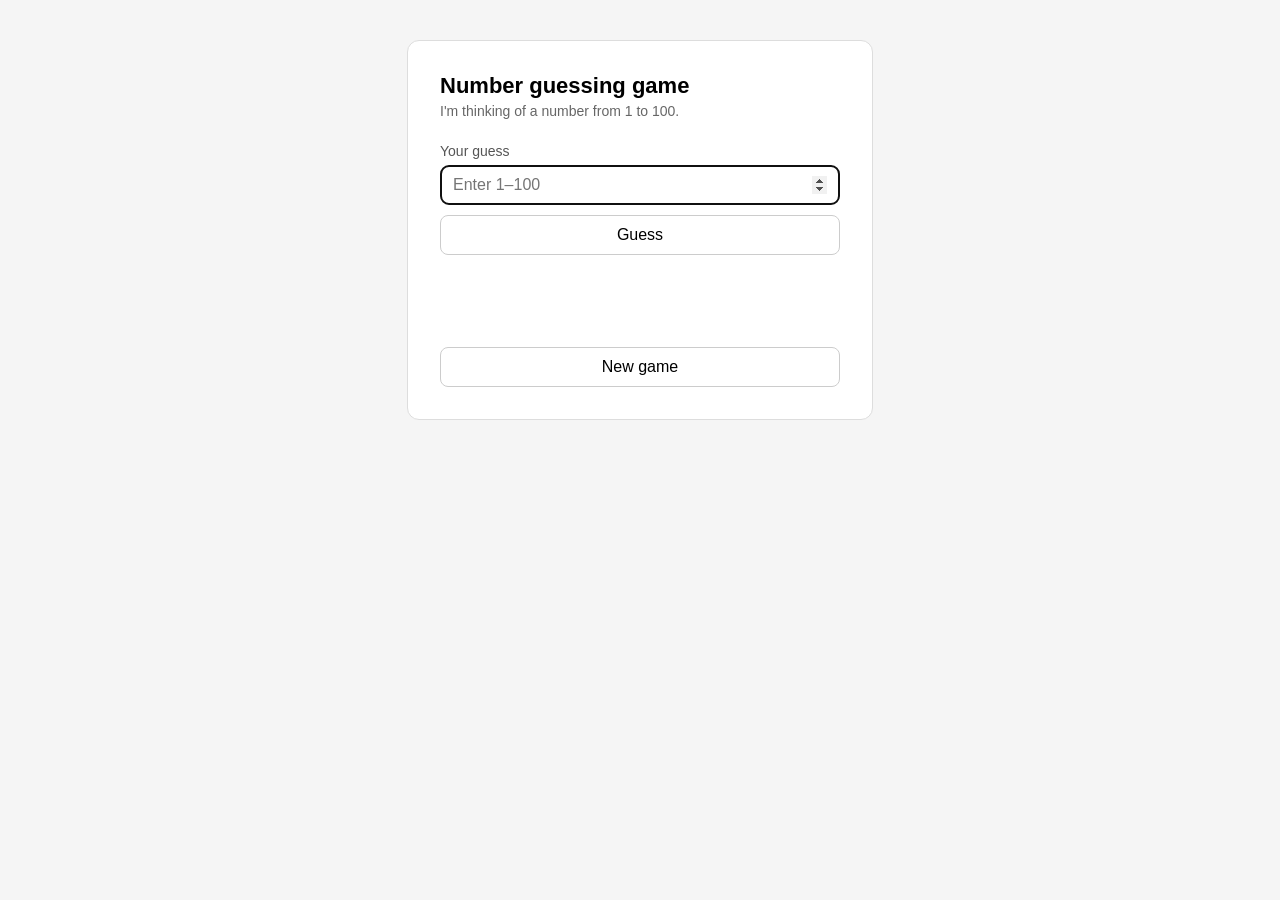
<file: numberGuesser.html>
<!DOCTYPE html>
<html lang="en">
<head>
  <meta charset="UTF-8" />
  <meta name="viewport" content="width=device-width, initial-scale=1.0" />
  <title>Number Guessing Game</title>
  <style>
    body {
      font-family: sans-serif;
      display: flex;
      justify-content: center;
      padding: 2rem;
      background: #f5f5f5;
    }
    #game {
      background: white;
      border: 1px solid #ddd;
      border-radius: 12px;
      padding: 2rem;
      width: 100%;
      max-width: 400px;
    }
    h1 { margin: 0 0 0.25rem; font-size: 22px; }
    p.sub { font-size: 14px; color: #666; margin: 0 0 1.5rem; }
    label { font-size: 14px; color: #555; display: block; margin-bottom: 6px; }
    input[type="number"] {
      width: 100%;
      box-sizing: border-box;
      padding: 10px 12px;
      font-size: 16px;
      border: 1px solid #ccc;
      border-radius: 8px;
    }
    button {
      width: 100%;
      margin-top: 10px;
      padding: 10px;
      font-size: 16px;
      border: 1px solid #ccc;
      border-radius: 8px;
      background: white;
      cursor: pointer;
    }
    button:hover { background: #f0f0f0; }
    #feedback { font-size: 18px; font-weight: 500; min-height: 28px; margin: 1rem 0 0.25rem; }
    #history { font-size: 13px; color: #888; min-height: 20px; margin-bottom: 0.5rem; }
    #success { font-size: 22px; font-weight: 500; color: green; display: none; margin: 1rem 0; }
    #new-game { margin-top: 16px; }
  </style>
</head>
<body>
  <div id="game">
    <h1>Number guessing game</h1>
    <p class="sub">I'm thinking of a number from 1 to 100.</p>

    <label for="guess">Your guess</label>
    <input type="number" id="guess" min="1" max="100" placeholder="Enter 1–100" />
    <button onclick="submitGuess()">Guess</button>

    <div id="feedback"></div>
    <div id="history"></div>
    <div id="success">Good guessing!</div>

    <button id="new-game" onclick="newGame()">New game</button>
  </div>

  <script>
    let secret, guesses;

    function newGame() {
      secret = Math.floor(Math.random() * 100) + 1;
      guesses = [];
      document.getElementById('feedback').textContent = '';
      document.getElementById('history').textContent = '';
      document.getElementById('success').style.display = 'none';
      document.getElementById('guess').value = '';
      document.getElementById('guess').disabled = false;
      document.querySelector('button').disabled = false;
      document.getElementById('guess').focus();
    }

    function submitGuess() {
      const input = document.getElementById('guess');
      const val = parseInt(input.value);
      if (!val || val < 1 || val > 100) {
        document.getElementById('feedback').textContent = 'Please enter a whole number from 1 to 100.';
        return;
      }
      guesses.push(val);
      if (val === secret) {
        document.getElementById('feedback').textContent = '';
        document.getElementById('success').style.display = 'block';
        input.disabled = true;
        document.querySelector('button').disabled = true;
        document.getElementById('history').textContent =
          `You got it in ${guesses.length} guess${guesses.length === 1 ? '' : 'es'}!`;
      } else {
        document.getElementById('feedback').textContent = val < secret ? 'Higher!' : 'Lower!';
        document.getElementById('history').textContent = `Guesses so far: ${guesses.join(', ')}`;
      }
      input.value = '';
      input.focus();
    }

    document.getElementById('guess').addEventListener('keydown', function(e) {
      if (e.key === 'Enter') submitGuess();
    });

    newGame();
  </script>
</body>
</html>
</file>
